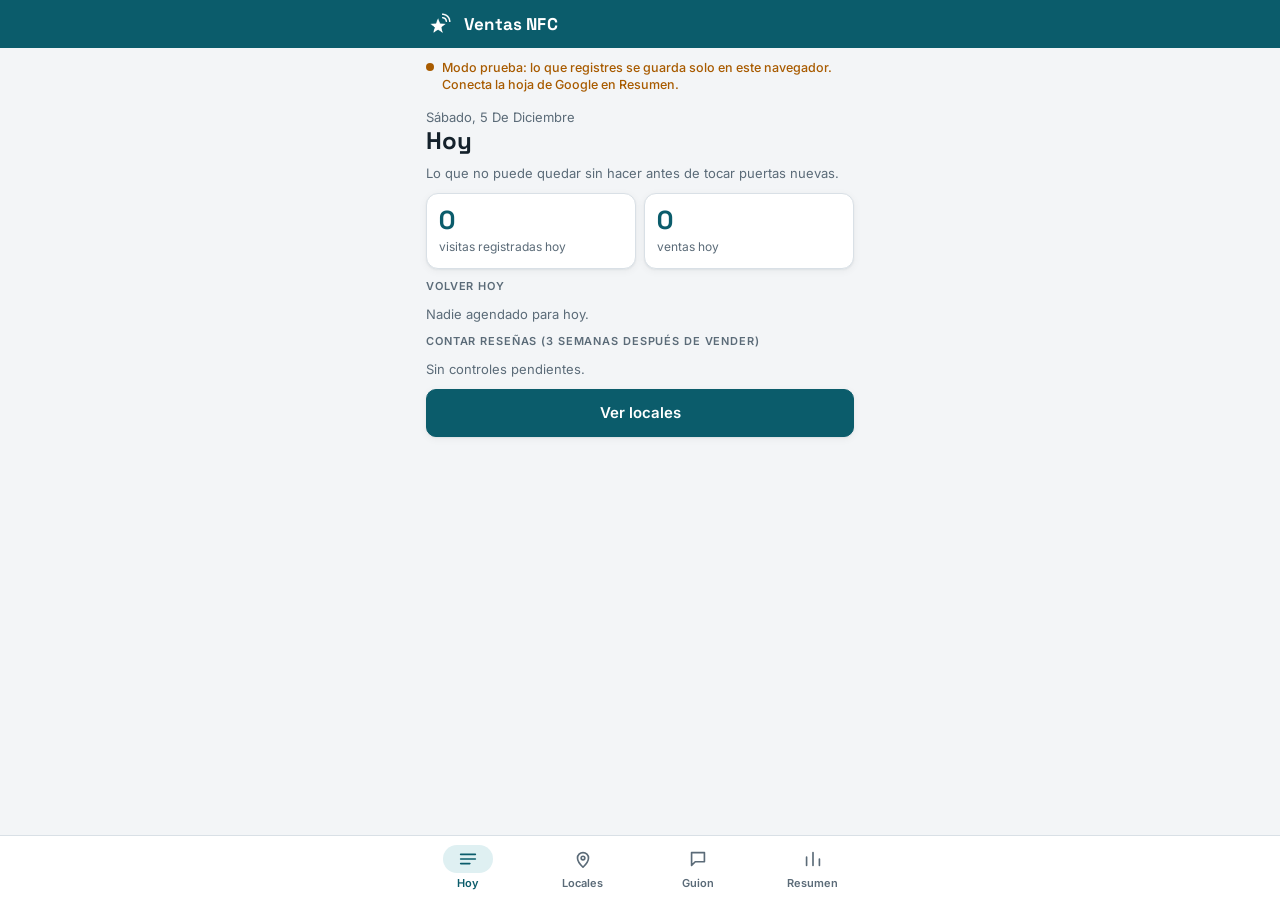
<file: index.html>
<!doctype html>
<html lang="es">
<head>
<meta charset="utf-8">
<meta name="viewport" content="width=device-width, initial-scale=1, viewport-fit=cover">
<!-- Pide a los buscadores que no muestren esta página en sus resultados -->
<meta name="robots" content="noindex, nofollow">
<title>Ventas NFC</title>
<!-- Para instalarla en la pantalla de inicio: el manifiesto lo lee Android; las etiquetas "apple" las lee iPhone -->
<link rel="manifest" href="manifest.webmanifest">
<link rel="apple-touch-icon" href="iconos/icono-180.png">
<meta name="apple-mobile-web-app-capable" content="yes">
<meta name="mobile-web-app-capable" content="yes">
<meta name="apple-mobile-web-app-title" content="Ventas NFC">
<meta name="apple-mobile-web-app-status-bar-style" content="default">
<meta name="theme-color" content="#0b5c6b" media="(prefers-color-scheme: light)">
<meta name="theme-color" content="#0f171d" media="(prefers-color-scheme: dark)">
<link rel="stylesheet" href="https://fonts.googleapis.com/css2?family=Inter:wght@400;500;600&family=Space+Grotesk:wght@500;600;700&display=swap">
<link rel="stylesheet" href="estilos.css?v=2">
</head>
<body>
<header class="top"><div class="top-in">
  <img src="iconos/icono-180.png" alt="" width="28" height="28">
  <span class="marca">Ventas NFC</span>
</div></header>
<div class="app">
  <div class="demo" id="aviso">Modo prueba: lo que registres se guarda solo en este navegador.</div>
  <main id="view" class="stack"></main>
</div>
<nav aria-label="Pantallas"><div id="tabs"></div></nav>
<div id="toast" hidden role="status"></div>
<!-- Lista base de locales (OpenStreetMap). Se regenera con herramientas/preparar-locales.js -->
<script src="datos/locales.js?v=2"></script>
<!-- Textos base de los guiones. Lo editado en la pestaña "Guiones" de la hoja los reemplaza -->
<script src="guiones.js?v=2"></script>
<script src="app.js?v=2"></script>
</body>
</html>
</file>
<file: estilos.css>
/* Una columna de ancho teléfono, barra de pestañas fija abajo, una pantalla a la vez.
   Todos los colores son variables para que funcione en modo claro y oscuro. */
:root{
  --bg:#f3f5f7; --surface:#ffffff; --ink:#14212b; --muted:#5b6b78; --line:#d9e0e6;
  --brand:#0b5c6b; --brand-ink:#ffffff; --brand-soft:#dff0f2;
  --star:#b77400; --ok:#1d7a46; --ok-soft:#dcf1e4; --warn:#a85b00; --warn-soft:#fbead0;
  --bad:#b3322b; --bad-soft:#f8dedb; --idle-soft:#e6ebef;
  --top:#0b5c6b; --top-ink:#ffffff; --sombra:0 1px 2px rgba(20,33,43,.06),0 2px 8px rgba(20,33,43,.05);
  --display:"Space Grotesk","Segoe UI",system-ui,sans-serif;
  --body:"Inter","Segoe UI",system-ui,sans-serif;
}
@media (prefers-color-scheme: dark){ :root{
  --bg:#0f171d; --surface:#18232b; --ink:#e8eef2; --muted:#9aabb8; --line:#2b3a45;
  --brand:#58c2d1; --brand-ink:#06252b; --brand-soft:#173840;
  --star:#f0b445; --ok:#5fd08f; --ok-soft:#163626; --warn:#f0a94e; --warn-soft:#3a2a12;
  --bad:#f08a82; --bad-soft:#3d1c19; --idle-soft:#22303a; --top:#0f171d; --top-ink:#e8eef2; --sombra:none; color-scheme:dark }
  .av{background:hsl(var(--h) 35% 22%);color:hsl(var(--h) 65% 80%)}
  .top{border-bottom:1px solid var(--line)} }

*{box-sizing:border-box}
[hidden]{display:none!important}
body{margin:0;background:var(--bg);color:var(--ink);font-family:var(--body);font-size:15px;line-height:1.45}
.app{max-width:460px;margin:0 auto;display:flex;flex-direction:column;gap:14px;
  padding:12px max(16px,env(safe-area-inset-right,0px)) 104px max(16px,env(safe-area-inset-left,0px))}
.card,.item,.stat{box-shadow:var(--sombra)}
.btn.primary{box-shadow:var(--sombra)}
.btn,.opt,.item{transition:transform .08s ease,border-color .15s ease}
.btn:active,.opt:active,.item:active{transform:scale(.985)}
@media (prefers-reduced-motion: reduce){.btn,.opt,.item{transition:none}.btn:active,.opt:active,.item:active{transform:none}}
/* Cabecera fija con el nombre; se estira bajo la barra de estado del teléfono */
.top{position:sticky;top:0;z-index:6;background:var(--top);color:var(--top-ink);padding-top:env(safe-area-inset-top,0px)}
.top-in{max-width:460px;margin:0 auto;display:flex;align-items:center;gap:10px;
  padding:10px max(16px,env(safe-area-inset-right,0px)) 10px max(16px,env(safe-area-inset-left,0px))}
.top img{border-radius:7px;display:block}
.marca{font-family:var(--display);font-weight:700;font-size:17px;letter-spacing:.01em}
/* Estado del guardado: una línea discreta con un punto de color */
.demo{display:flex;gap:8px;align-items:baseline;color:var(--warn);font-size:12.5px;font-weight:500;line-height:1.35}
.demo::before{content:"";flex:none;width:8px;height:8px;border-radius:50%;background:currentColor;transform:translateY(-1px)}
.demo.ok{color:var(--ok)}
/* Inicial del local, con color según su familia */
.item.con-av{flex-direction:row;gap:12px;align-items:flex-start}
.cuerpo{display:flex;flex-direction:column;gap:6px;flex:1;min-width:0}
.av{flex:none;width:40px;height:40px;border-radius:12px;display:grid;place-items:center;font-family:var(--display);font-weight:700;font-size:17px;
  background:hsl(var(--h) 55% 90%);color:hsl(var(--h) 60% 27%)}
@media (prefers-color-scheme: dark){.av{background:hsl(var(--h) 35% 22%);color:hsl(var(--h) 65% 80%)}}
.fecha{color:var(--muted);font-size:13px;margin:0;text-transform:capitalize}
h1{font-family:var(--display);font-size:24px;line-height:1.15;margin:0;text-wrap:balance}
h2{font-family:var(--display);font-size:17px;margin:0;text-wrap:balance}
.sub{color:var(--muted);font-size:13px;margin:0}
.label{font-size:11px;letter-spacing:.08em;text-transform:uppercase;color:var(--muted);font-weight:600}
.stack{display:flex;flex-direction:column;gap:10px}
.row{display:flex;gap:10px;align-items:center;flex-wrap:wrap}
.between{justify-content:space-between}
.card{background:var(--surface);border:1px solid var(--line);border-radius:12px;padding:14px;display:flex;flex-direction:column;gap:10px}
.item{background:var(--surface);border:1px solid var(--line);border-radius:12px;padding:12px 14px;display:flex;flex-direction:column;gap:6px;
  width:100%;text-align:left;font:inherit;color:inherit;cursor:pointer}
.item:hover{border-color:var(--brand)}
.item strong{font-weight:600;min-width:0}
.dist{font-variant-numeric:tabular-nums;color:var(--muted);font-size:13px;white-space:nowrap}
.rating{font-variant-numeric:tabular-nums;color:var(--star);font-weight:600;white-space:nowrap}
.chip{display:inline-block;border-radius:999px;padding:2px 9px;font-size:12px;font-weight:600;white-space:nowrap}
.c-ok{background:var(--ok-soft);color:var(--ok)} .c-warn{background:var(--warn-soft);color:var(--warn)}
.c-bad{background:var(--bad-soft);color:var(--bad)} .c-idle{background:var(--idle-soft);color:var(--muted)}
.c-brand{background:var(--brand-soft);color:var(--brand)}
button{font:inherit}
a{color:var(--brand);font-weight:600}
.btn{border:1px solid var(--line);background:var(--surface);color:var(--ink);border-radius:10px;padding:12px 14px;font-weight:600;cursor:pointer;text-align:center;text-decoration:none;display:inline-block}
.btn.primary{background:var(--brand);border-color:var(--brand);color:var(--brand-ink)}
.btn.block{width:100%}
.btn.ghost{background:transparent;color:var(--brand);border-style:dashed}
.btn.small{padding:7px 10px;font-size:13px}
.btn.danger{color:var(--bad)}
.back{background:none;border:0;color:var(--brand);font-weight:600;padding:4px 0;cursor:pointer;align-self:flex-start}
:focus-visible{outline:2px solid var(--brand);outline-offset:2px}
.three{display:grid;grid-template-columns:repeat(3,1fr);gap:8px}
.three .btn{padding:16px 6px}
.b-ok{background:var(--ok-soft);color:var(--ok);border-color:transparent}
.b-warn{background:var(--warn-soft);color:var(--warn);border-color:transparent}
.b-bad{background:var(--bad-soft);color:var(--bad);border-color:transparent}
.opts{display:flex;flex-wrap:wrap;gap:8px}
.opt{border:1px solid var(--line);background:var(--surface);color:var(--ink);border-radius:999px;padding:8px 12px;font-size:13px;font-weight:500;cursor:pointer}
.opt[aria-pressed="true"]{background:var(--brand);border-color:var(--brand);color:var(--brand-ink)}
label.f{display:flex;flex-direction:column;gap:4px;font-size:13px;color:var(--muted);font-weight:500;flex:1 1 130px;min-width:0}
label.chk{display:flex;gap:8px;align-items:center}
label.chk input{width:auto}
input,select,textarea{font:inherit;color:var(--ink);background:var(--bg);border:1px solid var(--line);border-radius:8px;padding:10px;width:100%}
.bar{display:grid;grid-template-columns:minmax(0,1fr) 44px;gap:8px;align-items:center;font-size:13px}
.bar .track{height:10px;border-radius:5px;background:var(--idle-soft);overflow:hidden}
.bar .fill{height:100%;border-radius:5px;background:var(--brand)}
.bar .fill.rival{background:var(--star)}
.bar b{text-align:right;font-variant-numeric:tabular-nums}
.stats{display:grid;grid-template-columns:repeat(2,1fr);gap:8px}
.stat{background:var(--surface);border:1px solid var(--line);border-radius:12px;padding:12px}
.stat b{font-family:var(--display);font-size:26px;display:block;font-variant-numeric:tabular-nums;line-height:1.1}
.stat span{font-size:12px;color:var(--muted)}
table{width:100%;border-collapse:collapse;font-size:13px}
th,td{text-align:left;padding:7px 4px;border-bottom:1px solid var(--line)}
td.n,th.n{text-align:right;font-variant-numeric:tabular-nums}
nav{position:fixed;left:0;right:0;bottom:0;background:var(--surface);border-top:1px solid var(--line);z-index:5;
  padding:0 max(8px,env(safe-area-inset-right,0px)) env(safe-area-inset-bottom,0px) max(8px,env(safe-area-inset-left,0px))}
nav div{max-width:460px;margin:0 auto;display:grid;grid-template-columns:repeat(4,1fr)}
.quote{background:var(--brand-soft);border-radius:10px;padding:12px 14px;font-size:15px}
.quote p{margin:0 0 8px} .quote p:last-child{margin:0}
.card>p{margin:0}
details{border-top:1px solid var(--line);padding-top:8px}
summary{font-weight:600;cursor:pointer}
details p{margin:8px 0 0;color:var(--muted)}
nav button{background:none;border:0;color:var(--muted);padding:9px 2px 8px;font-size:11px;font-weight:600;cursor:pointer;
  display:flex;flex-direction:column;align-items:center;gap:3px}
nav button svg{width:22px;height:22px;fill:none;stroke:currentColor;stroke-width:1.8;stroke-linecap:round;stroke-linejoin:round}
nav button[aria-current="page"]{color:var(--brand)}
nav button svg{padding:3px 14px;box-sizing:content-box;border-radius:999px}
nav button[aria-current="page"] svg{background:var(--brand-soft)}
.stat b{color:var(--brand)}
.btn{min-height:46px}
.btn.small{min-height:36px}
input,select{min-height:44px}
label.chk input{min-height:0;width:20px;height:20px}
#toast{position:fixed;left:50%;transform:translateX(-50%);bottom:calc(84px + env(safe-area-inset-bottom,0px));
  background:var(--ink);color:var(--bg);padding:10px 14px;border-radius:10px;font-size:13px;max-width:min(90vw,420px);z-index:9;text-align:center}
</file>
